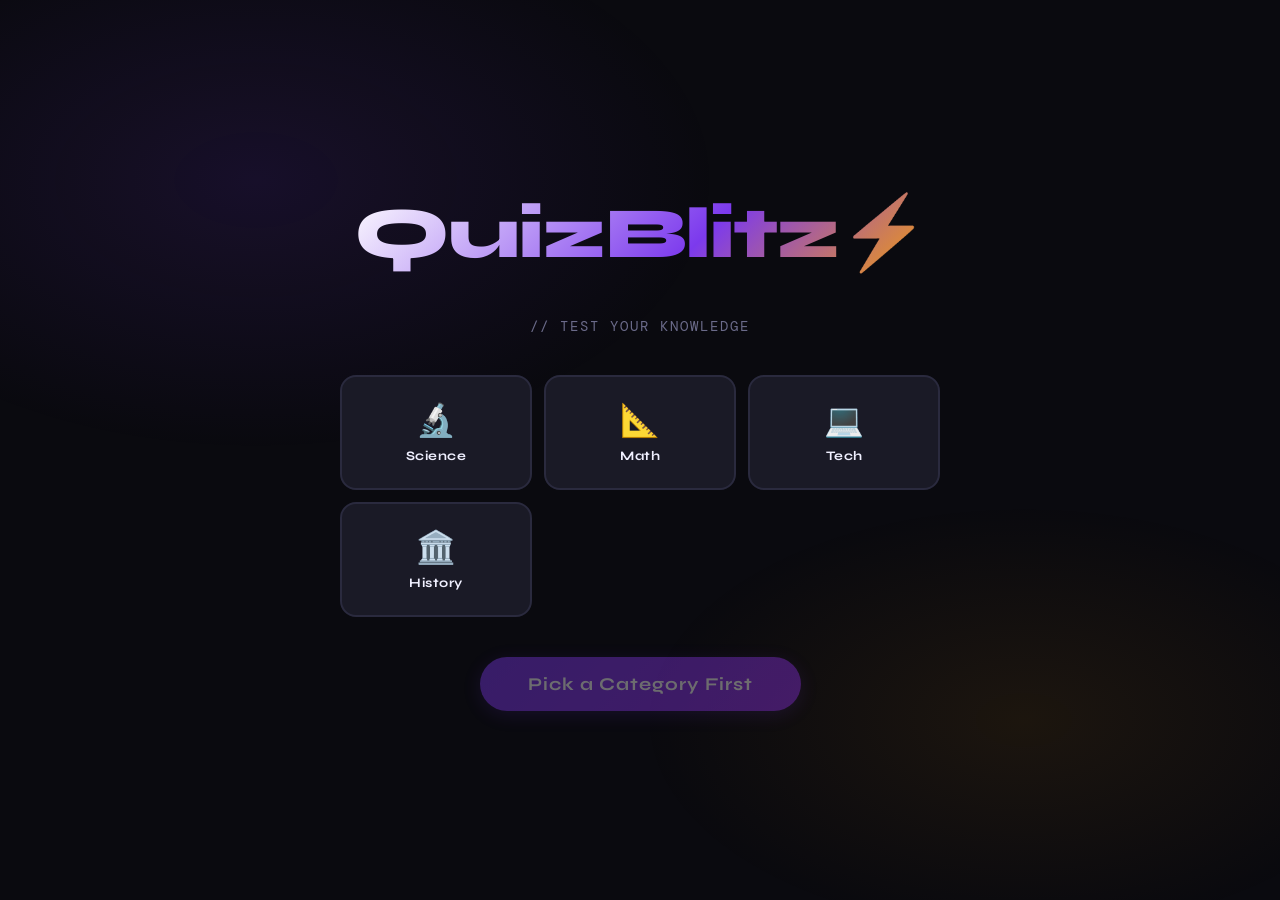
<file: 2.html>
<!DOCTYPE html>
<html lang="en">
<head>
<meta charset="UTF-8">
<meta name="viewport" content="width=device-width, initial-scale=1.0">
<title>QuizBlitz — Test Your Brain</title>
<link href="https://fonts.googleapis.com/css2?family=Syne:wght@400;600;700;800&family=DM+Mono:wght@400;500&display=swap" rel="stylesheet">
<style>
  :root {
    --bg: #0a0a0f;
    --surface: #12121a;
    --card: #1a1a26;
    --border: #2a2a3e;
    --accent: #7c3aed;
    --accent2: #f59e0b;
    --accent3: #10b981;
    --danger: #ef4444;
    --text: #f0f0ff;
    --muted: #6b6b8a;
    --glow: rgba(124,58,237,0.3);
  }
  * { margin:0; padding:0; box-sizing:border-box; }
  body {
    font-family: 'Syne', sans-serif;
    background: var(--bg);
    color: var(--text);
    min-height: 100vh;
    overflow-x: hidden;
    position: relative;
  }
  body::before {
    content: '';
    position: fixed; inset: 0;
    background:
      radial-gradient(ellipse 60% 50% at 20% 20%, rgba(124,58,237,0.12) 0%, transparent 60%),
      radial-gradient(ellipse 50% 40% at 80% 80%, rgba(245,158,11,0.08) 0%, transparent 60%);
    pointer-events: none;
    z-index: 0;
  }

  .screen {
    display: none;
    position: relative;
    z-index: 1;
    min-height: 100vh;
    padding: 24px;
    align-items: center;
    justify-content: center;
    flex-direction: column;
  }
  .screen.active { display: flex; }

  /* ───── HOME ───── */
  #home { gap: 40px; }
  .logo {
    font-size: clamp(40px, 8vw, 72px);
    font-weight: 800;
    letter-spacing: -2px;
    background: linear-gradient(135deg, #fff 0%, var(--accent) 60%, var(--accent2) 100%);
    -webkit-background-clip: text;
    -webkit-text-fill-color: transparent;
    background-clip: text;
    animation: pulse-logo 3s ease-in-out infinite;
  }
  @keyframes pulse-logo {
    0%,100% { filter: brightness(1); }
    50% { filter: brightness(1.2); }
  }
  .tagline {
    color: var(--muted);
    font-family: 'DM Mono', monospace;
    font-size: 14px;
    letter-spacing: 2px;
    text-transform: uppercase;
  }
  .category-grid {
    display: grid;
    grid-template-columns: repeat(auto-fit, minmax(160px, 1fr));
    gap: 12px;
    width: 100%;
    max-width: 600px;
  }
  .cat-card {
    background: var(--card);
    border: 2px solid var(--border);
    border-radius: 16px;
    padding: 24px 16px;
    text-align: center;
    cursor: pointer;
    transition: all 0.2s ease;
    position: relative;
    overflow: hidden;
  }
  .cat-card:hover, .cat-card.selected {
    border-color: var(--accent);
    transform: translateY(-2px);
    box-shadow: 0 8px 32px var(--glow);
  }
  .cat-card.selected::after {
    content: '✓';
    position: absolute; top: 8px; right: 10px;
    color: var(--accent); font-size: 14px; font-weight: 700;
  }
  .cat-icon { font-size: 32px; display: block; margin-bottom: 8px; }
  .cat-name { font-size: 13px; font-weight: 700; letter-spacing: 0.5px; }

  .start-btn {
    background: linear-gradient(135deg, var(--accent), #9333ea);
    color: white;
    border: none;
    padding: 16px 48px;
    border-radius: 50px;
    font-family: 'Syne', sans-serif;
    font-size: 18px;
    font-weight: 700;
    cursor: pointer;
    letter-spacing: 1px;
    transition: all 0.2s ease;
    box-shadow: 0 4px 20px var(--glow);
  }
  .start-btn:hover {
    transform: translateY(-2px);
    box-shadow: 0 8px 32px var(--glow);
  }
  .start-btn:disabled { opacity: 0.4; cursor: not-allowed; transform: none; }

  /* ───── QUIZ ───── */
  #quiz { gap: 0; justify-content: flex-start; padding-top: 40px; }
  .quiz-shell {
    width: 100%;
    max-width: 680px;
    display: flex;
    flex-direction: column;
    gap: 24px;
  }

  .hud {
    display: flex;
    align-items: center;
    justify-content: space-between;
    flex-wrap: wrap;
    gap: 12px;
  }
  .q-counter {
    font-family: 'DM Mono', monospace;
    font-size: 13px;
    color: var(--muted);
    letter-spacing: 1px;
  }
  .q-counter span { color: var(--text); font-weight: 600; }
  .cat-badge {
    background: var(--card);
    border: 1px solid var(--border);
    border-radius: 50px;
    padding: 4px 14px;
    font-size: 12px;
    font-weight: 700;
    color: var(--accent2);
    letter-spacing: 1px;
    text-transform: uppercase;
  }
  .score-live {
    font-family: 'DM Mono', monospace;
    font-size: 13px;
    color: var(--accent3);
    font-weight: 600;
  }

  .progress-bar {
    height: 4px;
    background: var(--border);
    border-radius: 2px;
    overflow: hidden;
  }
  .progress-fill {
    height: 100%;
    background: linear-gradient(90deg, var(--accent), var(--accent2));
    border-radius: 2px;
    transition: width 0.5s cubic-bezier(.4,0,.2,1);
  }

  .timer-ring-wrap {
    display: flex;
    justify-content: center;
    align-items: center;
  }
  .timer-ring-wrap svg { transform: rotate(-90deg); }
  .timer-bg { fill: none; stroke: var(--border); stroke-width: 4; }
  .timer-arc {
    fill: none;
    stroke: var(--accent3);
    stroke-width: 4;
    stroke-linecap: round;
    transition: stroke-dashoffset 1s linear, stroke 0.3s;
  }
  .timer-num {
    font-family: 'DM Mono', monospace;
    font-weight: 500;
    font-size: 15px;
    fill: var(--text);
    dominant-baseline: middle;
    text-anchor: middle;
  }

  .q-card {
    background: var(--card);
    border: 1px solid var(--border);
    border-radius: 20px;
    padding: 32px;
    position: relative;
    overflow: hidden;
    animation: slide-in 0.35s cubic-bezier(.4,0,.2,1);
  }
  @keyframes slide-in {
    from { opacity:0; transform: translateX(30px); }
    to   { opacity:1; transform: translateX(0); }
  }
  .q-num {
    font-family: 'DM Mono', monospace;
    font-size: 11px;
    color: var(--muted);
    letter-spacing: 2px;
    text-transform: uppercase;
    margin-bottom: 12px;
  }
  .q-text {
    font-size: clamp(17px, 2.5vw, 22px);
    font-weight: 700;
    line-height: 1.4;
    color: var(--text);
  }

  .answers {
    display: grid;
    grid-template-columns: 1fr 1fr;
    gap: 10px;
  }
  @media (max-width: 520px) { .answers { grid-template-columns: 1fr; } }

  .ans-btn {
    background: var(--surface);
    border: 2px solid var(--border);
    border-radius: 14px;
    padding: 16px 18px;
    text-align: left;
    cursor: pointer;
    font-family: 'Syne', sans-serif;
    font-size: 14px;
    font-weight: 600;
    color: var(--text);
    display: flex;
    align-items: center;
    gap: 10px;
    transition: all 0.18s ease;
    position: relative;
    overflow: hidden;
  }
  .ans-btn:hover:not(:disabled) {
    border-color: var(--accent);
    background: rgba(124,58,237,0.1);
    transform: translateY(-1px);
  }
  .ans-btn:disabled { cursor: not-allowed; }
  .ans-btn.correct {
    border-color: var(--accent3);
    background: rgba(16,185,129,0.15);
    color: #6ee7b7;
  }
  .ans-btn.wrong {
    border-color: var(--danger);
    background: rgba(239,68,68,0.12);
    color: #fca5a5;
  }
  .ans-btn.reveal {
    border-color: var(--accent3);
    background: rgba(16,185,129,0.08);
  }
  .ans-label {
    width: 26px; height: 26px;
    border-radius: 8px;
    background: var(--border);
    display: flex; align-items: center; justify-content: center;
    font-size: 11px; font-weight: 700; flex-shrink: 0;
    font-family: 'DM Mono', monospace;
  }
  .ans-btn.correct .ans-label { background: var(--accent3); color: #000; }
  .ans-btn.wrong .ans-label { background: var(--danger); color: #fff; }

  .feedback-bar {
    border-radius: 12px;
    padding: 14px 18px;
    font-size: 14px;
    font-weight: 700;
    display: flex;
    align-items: center;
    gap: 8px;
    animation: fade-in 0.25s ease;
    display: none;
  }
  @keyframes fade-in { from { opacity:0; transform:translateY(6px); } to { opacity:1; transform:translateY(0); } }
  .feedback-bar.correct { background: rgba(16,185,129,0.15); border: 1px solid var(--accent3); color: #6ee7b7; }
  .feedback-bar.wrong   { background: rgba(239,68,68,0.12);  border: 1px solid var(--danger);  color: #fca5a5; }

  .next-btn {
    align-self: flex-end;
    background: var(--card);
    border: 2px solid var(--accent);
    color: var(--text);
    padding: 12px 32px;
    border-radius: 50px;
    font-family: 'Syne', sans-serif;
    font-size: 15px;
    font-weight: 700;
    cursor: pointer;
    display: none;
    transition: all 0.18s ease;
    letter-spacing: 0.5px;
  }
  .next-btn:hover { background: var(--accent); box-shadow: 0 4px 20px var(--glow); }

  /* ───── RESULTS ───── */
  #results { gap: 32px; }
  .result-shell {
    width: 100%;
    max-width: 560px;
    display: flex;
    flex-direction: column;
    gap: 24px;
    align-items: center;
  }
  .score-circle {
    width: 160px; height: 160px;
    border-radius: 50%;
    display: flex;
    flex-direction: column;
    align-items: center;
    justify-content: center;
    border: 4px solid var(--accent);
    box-shadow: 0 0 40px var(--glow), inset 0 0 30px rgba(124,58,237,0.1);
    animation: circle-pop 0.5s cubic-bezier(.17,.67,.34,1.4);
  }
  @keyframes circle-pop {
    from { transform: scale(0.6); opacity:0; }
    to   { transform: scale(1);   opacity:1; }
  }
  .score-big {
    font-size: 52px;
    font-weight: 800;
    background: linear-gradient(135deg, #fff, var(--accent2));
    -webkit-background-clip: text;
    -webkit-text-fill-color: transparent;
    background-clip: text;
    line-height: 1;
  }
  .score-denom { font-size: 13px; color: var(--muted); font-family: 'DM Mono', monospace; }

  .verdict {
    font-size: 26px;
    font-weight: 800;
    text-align: center;
    letter-spacing: -0.5px;
  }
  .verdict-sub { color: var(--muted); font-size: 14px; text-align: center; font-family: 'DM Mono', monospace; }

  .stats-row {
    display: flex;
    gap: 12px;
    width: 100%;
    flex-wrap: wrap;
    justify-content: center;
  }
  .stat-pill {
    background: var(--card);
    border: 1px solid var(--border);
    border-radius: 50px;
    padding: 10px 20px;
    font-family: 'DM Mono', monospace;
    font-size: 13px;
  }
  .stat-pill strong { color: var(--accent2); }

  .breakdown {
    width: 100%;
    background: var(--card);
    border: 1px solid var(--border);
    border-radius: 20px;
    padding: 20px;
    display: flex;
    flex-direction: column;
    gap: 10px;
    max-height: 260px;
    overflow-y: auto;
  }
  .breakdown::-webkit-scrollbar { width: 4px; }
  .breakdown::-webkit-scrollbar-thumb { background: var(--border); border-radius: 2px; }
  .bd-item {
    display: flex;
    align-items: flex-start;
    gap: 10px;
    padding: 10px;
    border-radius: 10px;
    background: var(--surface);
    font-size: 13px;
    line-height: 1.4;
  }
  .bd-icon { font-size: 16px; flex-shrink: 0; margin-top: 1px; }
  .bd-q { color: var(--text); font-weight: 600; }
  .bd-a { color: var(--muted); font-family: 'DM Mono', monospace; font-size: 12px; margin-top: 2px; }

  .btn-row { display: flex; gap: 12px; flex-wrap: wrap; justify-content: center; }
  .btn-outline {
    background: transparent;
    border: 2px solid var(--border);
    color: var(--text);
    padding: 12px 28px;
    border-radius: 50px;
    font-family: 'Syne', sans-serif;
    font-size: 15px;
    font-weight: 700;
    cursor: pointer;
    transition: all 0.18s;
  }
  .btn-outline:hover { border-color: var(--accent); }
</style>
</head>
<body>

<!-- ── HOME SCREEN ── -->
<div class="screen active" id="home">
  <div class="logo">QuizBlitz⚡</div>
  <div class="tagline">// test your knowledge</div>

  <div class="category-grid" id="catGrid"></div>

  <button class="start-btn" id="startBtn" disabled onclick="startQuiz()">
    Pick a Category First
  </button>
</div>

<!-- ── QUIZ SCREEN ── -->
<div class="screen" id="quiz">
  <div class="quiz-shell">
    <div class="hud">
      <div class="q-counter">Q <span id="qIdx">1</span> / <span id="qTotal">10</span></div>
      <div class="cat-badge" id="catLabel">Science</div>
      <div class="score-live" id="livScore">⚡ 0 pts</div>
    </div>
    <div class="progress-bar"><div class="progress-fill" id="progFill" style="width:0%"></div></div>

    <div class="timer-ring-wrap">
      <svg width="60" height="60" viewBox="0 0 60 60">
        <circle class="timer-bg" cx="30" cy="30" r="26"/>
        <circle class="timer-arc" id="timerArc" cx="30" cy="30" r="26"
          stroke-dasharray="163.4" stroke-dashoffset="0"/>
        <text class="timer-num" x="30" y="30" id="timerNum">15</text>
      </svg>
    </div>

    <div class="q-card">
      <div class="q-num" id="qNum">QUESTION 01</div>
      <div class="q-text" id="qText">Loading...</div>
    </div>

    <div class="answers" id="answers"></div>
    <div class="feedback-bar" id="feedbackBar"></div>
    <button class="next-btn" id="nextBtn" onclick="nextQuestion()">Next →</button>
  </div>
</div>

<!-- ── RESULTS SCREEN ── -->
<div class="screen" id="results">
  <div class="result-shell">
    <div class="score-circle">
      <div class="score-big" id="finalScore">0</div>
      <div class="score-denom" id="finalDenom">/ 0</div>
    </div>
    <div>
      <div class="verdict" id="verdict">Nice work!</div>
      <div class="verdict-sub" id="verdictSub">Keep practising to improve.</div>
    </div>
    <div class="stats-row" id="statsRow"></div>
    <div class="breakdown" id="breakdown"></div>
    <div class="btn-row">
      <button class="start-btn" onclick="retryQuiz()">↺ Retry</button>
      <button class="btn-outline" onclick="goHome()">⌂ Home</button>
    </div>
  </div>
</div>

<script>
const QUESTIONS = {
  science: {
    label: '🔬 Science', color: '#10b981',
    qs: [
      { q: "What is the chemical symbol for Gold?", opts: ["Go","Gd","Au","Ag"], ans: 2 },
      { q: "How many bones are in the adult human body?", opts: ["196","206","216","226"], ans: 1 },
      { q: "What planet is known as the Red Planet?", opts: ["Venus","Jupiter","Saturn","Mars"], ans: 3 },
      { q: "What gas do plants absorb from the atmosphere?", opts: ["Oxygen","Nitrogen","Carbon dioxide","Hydrogen"], ans: 2 },
      { q: "What is the speed of light (approx)?", opts: ["300,000 km/s","150,000 km/s","500,000 km/s","100,000 km/s"], ans: 0 },
      { q: "What is the powerhouse of the cell?", opts: ["Nucleus","Ribosome","Mitochondria","Golgi body"], ans: 2 },
      { q: "What is the atomic number of Carbon?", opts: ["4","6","8","12"], ans: 1 },
      { q: "Which element has the symbol 'Fe'?", opts: ["Fluorine","Fermium","Iron","Francium"], ans: 2 },
      { q: "What force keeps planets in orbit?", opts: ["Magnetism","Friction","Gravity","Nuclear force"], ans: 2 },
      { q: "What is the boiling point of water at sea level?", opts: ["90°C","95°C","100°C","105°C"], ans: 2 },
    ]
  },
  math: {
    label: '📐 Math', color: '#f59e0b',
    qs: [
      { q: "What is the value of π (pi) to 2 decimal places?", opts: ["3.12","3.14","3.16","3.18"], ans: 1 },
      { q: "What is √144?", opts: ["11","12","13","14"], ans: 1 },
      { q: "If 3x + 7 = 22, what is x?", opts: ["3","4","5","6"], ans: 2 },
      { q: "What is 15% of 200?", opts: ["20","25","30","35"], ans: 2 },
      { q: "What is the sum of angles in a triangle?", opts: ["90°","120°","180°","360°"], ans: 2 },
      { q: "What is 2⁸?", opts: ["128","256","512","64"], ans: 1 },
      { q: "What is the derivative of x²?", opts: ["x","2x","x²","2x²"], ans: 1 },
      { q: "What is 0! (zero factorial)?", opts: ["0","1","Undefined","Infinity"], ans: 1 },
      { q: "How many sides does a dodecagon have?", opts: ["10","11","12","13"], ans: 2 },
      { q: "What is the LCM of 4 and 6?", opts: ["10","12","16","24"], ans: 1 },
    ]
  },
  tech: {
    label: '💻 Tech', color: '#7c3aed',
    qs: [
      { q: "What does CPU stand for?", opts: ["Central Processing Unit","Core Processing Unit","Central Program Utility","Computer Processing Unit"], ans: 0 },
      { q: "Which language is known as the backbone of the web?", opts: ["Python","Java","HTML","C++"], ans: 2 },
      { q: "What does HTTP stand for?", opts: ["Hyper Text Transfer Protocol","High Tech Transfer Protocol","Hyper Transfer Text Protocol","Hyper Text Transit Protocol"], ans: 0 },
      { q: "What is a binary number?", opts: ["Base 8","Base 10","Base 2","Base 16"], ans: 2 },
      { q: "What does RAM stand for?", opts: ["Random Access Memory","Read Access Memory","Run Active Memory","Random Active Module"], ans: 0 },
      { q: "Which company created JavaScript?", opts: ["Microsoft","Google","Netscape","Apple"], ans: 2 },
      { q: "What does 'git' stand for?", opts: ["Global Information Tracker","General Interface Tool","Git is not an acronym","Global Indexing Technology"], ans: 2 },
      { q: "What does CSS stand for?", opts: ["Computer Style Sheets","Creative Style Sheets","Cascading Style Sheets","Colorful Style Sheets"], ans: 2 },
      { q: "What is the time complexity of binary search?", opts: ["O(n)","O(log n)","O(n²)","O(1)"], ans: 1 },
      { q: "Which data structure uses LIFO?", opts: ["Queue","Linked list","Stack","Tree"], ans: 2 },
    ]
  },
  history: {
    label: '🏛️ History', color: '#ec4899',
    qs: [
      { q: "In what year did World War II end?", opts: ["1943","1944","1945","1946"], ans: 2 },
      { q: "Who was the first President of the USA?", opts: ["Abraham Lincoln","Thomas Jefferson","John Adams","George Washington"], ans: 3 },
      { q: "Which ancient wonder was in Alexandria?", opts: ["Hanging Gardens","Colossus of Rhodes","The Lighthouse","Statue of Zeus"], ans: 2 },
      { q: "When did India gain independence?", opts: ["1945","1947","1948","1950"], ans: 1 },
      { q: "Who invented the printing press?", opts: ["Leonardo da Vinci","Johannes Gutenberg","Galileo Galilei","Isaac Newton"], ans: 1 },
      { q: "What was the first country to give women the vote?", opts: ["USA","UK","New Zealand","France"], ans: 2 },
      { q: "In which year did the Berlin Wall fall?", opts: ["1987","1988","1989","1991"], ans: 2 },
      { q: "Who wrote the 'I Have a Dream' speech?", opts: ["Malcolm X","Barack Obama","MLK Jr.","Nelson Mandela"], ans: 2 },
      { q: "Which empire was the largest in history?", opts: ["Roman","British","Mongol","Ottoman"], ans: 2 },
      { q: "In what year was the UN founded?", opts: ["1944","1945","1946","1947"], ans: 1 },
    ]
  }
};

const TIMER_MAX = 15;
let state = {};

// ── BUILD CATEGORY GRID ──
const catGrid = document.getElementById('catGrid');
Object.keys(QUESTIONS).forEach(key => {
  const cat = QUESTIONS[key];
  const div = document.createElement('div');
  div.className = 'cat-card';
  div.dataset.key = key;
  const [icon, name] = cat.label.split(' ');
  div.innerHTML = `<span class="cat-icon">${icon}</span><div class="cat-name">${name}</div>`;
  div.onclick = () => selectCategory(key, div);
  catGrid.appendChild(div);
});

function selectCategory(key, el) {
  document.querySelectorAll('.cat-card').forEach(c => c.classList.remove('selected'));
  el.classList.add('selected');
  state.category = key;
  const btn = document.getElementById('startBtn');
  btn.disabled = false;
  btn.textContent = `Start ${QUESTIONS[key].label} Quiz ⚡`;
}

function shuffle(arr) { return [...arr].sort(() => Math.random() - 0.5); }

function startQuiz() {
  const key = state.category;
  const all = QUESTIONS[key].qs;
  const qs = shuffle(all).slice(0, 10);
  // Store shuffled option order + correct answer mapping
  state.questions = qs.map(q => {
    const indices = shuffle([0,1,2,3]);
    return {
      q: q.q,
      opts: indices.map(i => q.opts[i]),
      ans: indices.indexOf(q.ans)
    };
  });
  state.current = 0;
  state.score = 0;
  state.log = [];
  state.timerVal = TIMER_MAX;
  state.timerInterval = null;

  show('quiz');
  document.getElementById('qTotal').textContent = state.questions.length;
  document.getElementById('catLabel').textContent = QUESTIONS[key].label;
  renderQuestion();
}

function renderQuestion() {
  const q = state.questions[state.current];
  const n = state.current;
  const total = state.questions.length;

  document.getElementById('qIdx').textContent = n + 1;
  document.getElementById('progFill').style.width = ((n / total) * 100) + '%';
  document.getElementById('qNum').textContent = 'QUESTION ' + String(n+1).padStart(2,'0');
  document.getElementById('qText').textContent = q.q;

  const labels = ['A','B','C','D'];
  const container = document.getElementById('answers');
  container.innerHTML = '';
  q.opts.forEach((opt, i) => {
    const btn = document.createElement('button');
    btn.className = 'ans-btn';
    btn.innerHTML = `<span class="ans-label">${labels[i]}</span>${opt}`;
    btn.onclick = () => selectAnswer(i);
    container.appendChild(btn);
  });

  document.getElementById('feedbackBar').style.display = 'none';
  document.getElementById('nextBtn').style.display = 'none';

  clearInterval(state.timerInterval);
  state.timerVal = TIMER_MAX;
  updateTimer(TIMER_MAX);
  state.timerInterval = setInterval(() => {
    state.timerVal--;
    updateTimer(state.timerVal);
    if (state.timerVal <= 0) {
      clearInterval(state.timerInterval);
      timeOut();
    }
  }, 1000);
}

function updateTimer(t) {
  const arc = document.getElementById('timerArc');
  const num = document.getElementById('timerNum');
  const circ = 163.4;
  const offset = circ * (1 - t / TIMER_MAX);
  arc.style.strokeDashoffset = offset;
  arc.style.stroke = t > 8 ? '#10b981' : t > 4 ? '#f59e0b' : '#ef4444';
  num.textContent = t;
}

function timeOut() {
  const q = state.questions[state.current];
  lockAnswers(q.ans, -1);
  showFeedback(false, 'Time\'s up! The answer was: ' + q.opts[q.ans]);
  state.log.push({ q: q.q, correct: false, yourAns: 'Timed out', rightAns: q.opts[q.ans] });
  document.getElementById('nextBtn').style.display = 'block';
}

function selectAnswer(idx) {
  clearInterval(state.timerInterval);
  const q = state.questions[state.current];
  const correct = idx === q.ans;
  if (correct) {
    state.score += 1 + Math.ceil(state.timerVal / 5); // bonus for speed
  }
  document.getElementById('livScore').textContent = `⚡ ${state.score} pts`;
  lockAnswers(q.ans, idx);
  showFeedback(correct, correct ? 'Correct! +' + (1 + Math.ceil(state.timerVal / 5)) + ' pts' : 'Wrong! Correct: ' + q.opts[q.ans]);
  state.log.push({ q: q.q, correct, yourAns: q.opts[idx], rightAns: q.opts[q.ans] });
  document.getElementById('nextBtn').style.display = 'block';
}

function lockAnswers(correctIdx, chosenIdx) {
  const btns = document.querySelectorAll('.ans-btn');
  btns.forEach((btn, i) => {
    btn.disabled = true;
    if (i === correctIdx) btn.classList.add(chosenIdx === -1 ? 'reveal' : 'correct');
    else if (i === chosenIdx && chosenIdx !== correctIdx) btn.classList.add('wrong');
  });
}

function showFeedback(correct, msg) {
  const bar = document.getElementById('feedbackBar');
  bar.className = 'feedback-bar ' + (correct ? 'correct' : 'wrong');
  bar.innerHTML = (correct ? '✅' : '❌') + ' ' + msg;
  bar.style.display = 'flex';
}

function nextQuestion() {
  state.current++;
  if (state.current >= state.questions.length) {
    showResults();
  } else {
    renderQuestion();
  }
}

function showResults() {
  show('results');
  const total = state.questions.length;
  const correct = state.log.filter(l => l.correct).length;
  const pct = Math.round((correct / total) * 100);

  document.getElementById('finalScore').textContent = state.score;
  document.getElementById('finalDenom').textContent = `/ ${total * 4}`;

  const verdicts = [
    [0,  39,  '😬 Keep Trying!',   'Every expert was once a beginner.'],
    [40, 59,  '🙂 Not Bad!',        'A bit more practice and you\'ll nail it.'],
    [60, 79,  '😎 Pretty Good!',    'You clearly know your stuff.'],
    [80, 99,  '🔥 Excellent!',      'You\'re on fire! Impressive score.'],
    [100,100, '🏆 Perfect Score!',  'Absolute legend. Flawless!'],
  ];
  const [,, v, vs] = verdicts.find(([a,b]) => pct >= a && pct <= b);
  document.getElementById('verdict').textContent = v;
  document.getElementById('verdictSub').textContent = vs;

  document.getElementById('statsRow').innerHTML = `
    <div class="stat-pill">✅ <strong>${correct}</strong> correct</div>
    <div class="stat-pill">❌ <strong>${total - correct}</strong> wrong</div>
    <div class="stat-pill">🎯 <strong>${pct}%</strong> accuracy</div>
    <div class="stat-pill">⚡ <strong>${state.score}</strong> pts</div>
  `;

  const bd = document.getElementById('breakdown');
  bd.innerHTML = state.log.map(l => `
    <div class="bd-item">
      <div class="bd-icon">${l.correct ? '✅' : '❌'}</div>
      <div>
        <div class="bd-q">${l.q}</div>
        <div class="bd-a">${l.correct ? 'Correct' : `You: ${l.yourAns} · Right: ${l.rightAns}`}</div>
      </div>
    </div>
  `).join('');
}

function retryQuiz() { startQuiz(); }

function goHome() {
  clearInterval(state.timerInterval);
  state = {};
  document.querySelectorAll('.cat-card').forEach(c => c.classList.remove('selected'));
  const btn = document.getElementById('startBtn');
  btn.disabled = true;
  btn.textContent = 'Pick a Category First';
  document.getElementById('livScore').textContent = '⚡ 0 pts';
  show('home');
}

function show(id) {
  document.querySelectorAll('.screen').forEach(s => s.classList.remove('active'));
  document.getElementById(id).classList.add('active');
}
</script>
</body>
</html>
</file>
